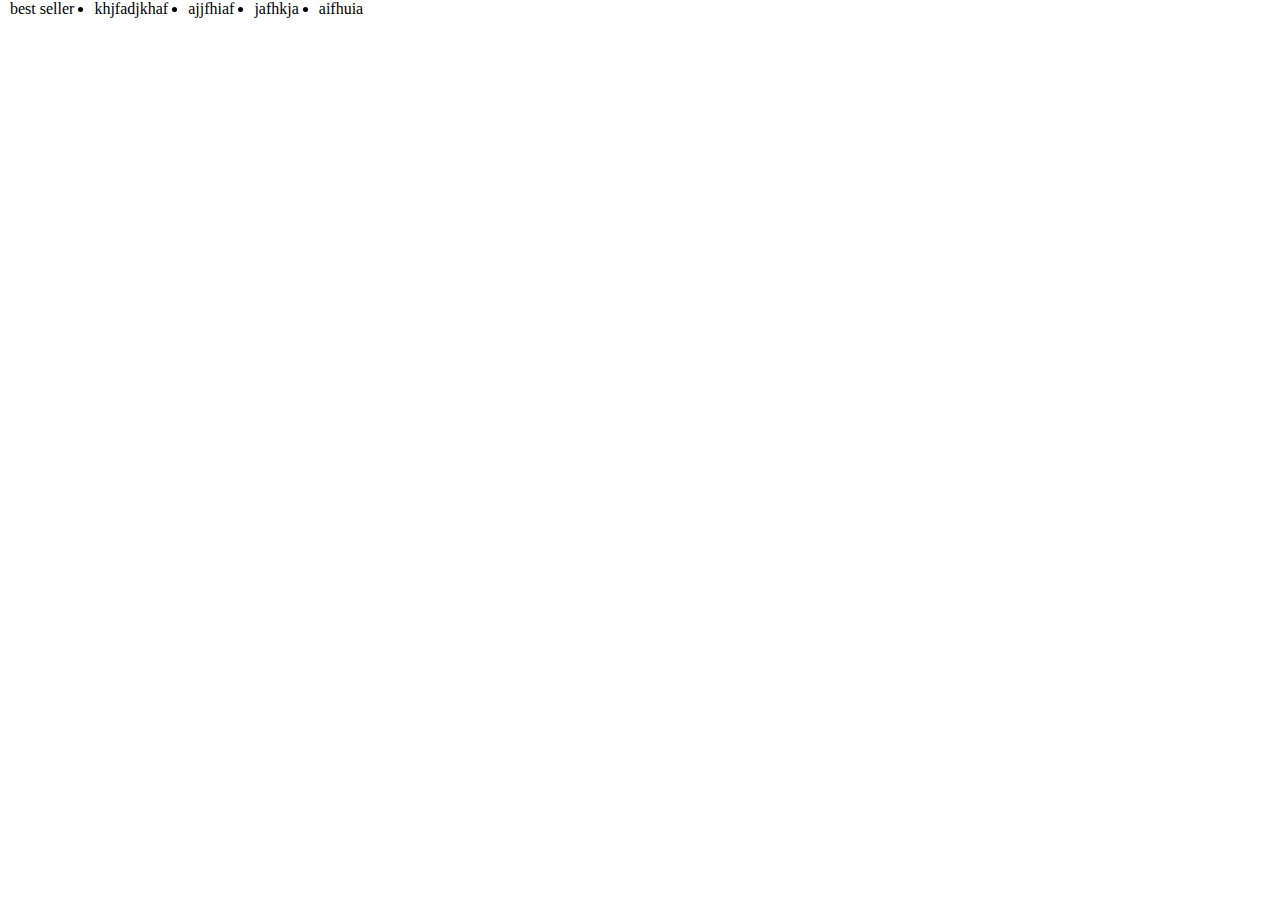
<file: arun/index.html>
<!doctype html>
<html>
<html>
    <head>
		<meta charset="UTF-8">
	    <meta name="viewport" content="width=device-width, initial-scale=1.0">
		<title>color_changer</title>
		<link rel="stylesheet" href="css/style.css">
	</head>
	<body>
		<ul class="nav">
			<li id="best"><a>best seller</a>
				<ul id="inner">
					<li>jkafjk</li>
					<li>ajkfjkfa</li>
					<li>ahfhaf</li>
					<li>afjiufau</li>
				</ul>
			</li>
			<li>khjfadjkhaf</li>
			<li>ajjfhiaf</li>
			<li>jafhkja</li>
			<li>aifhuia</li>
		</ul>
		<script src="js/script.js"></script>
	</body>
</html>
</file>
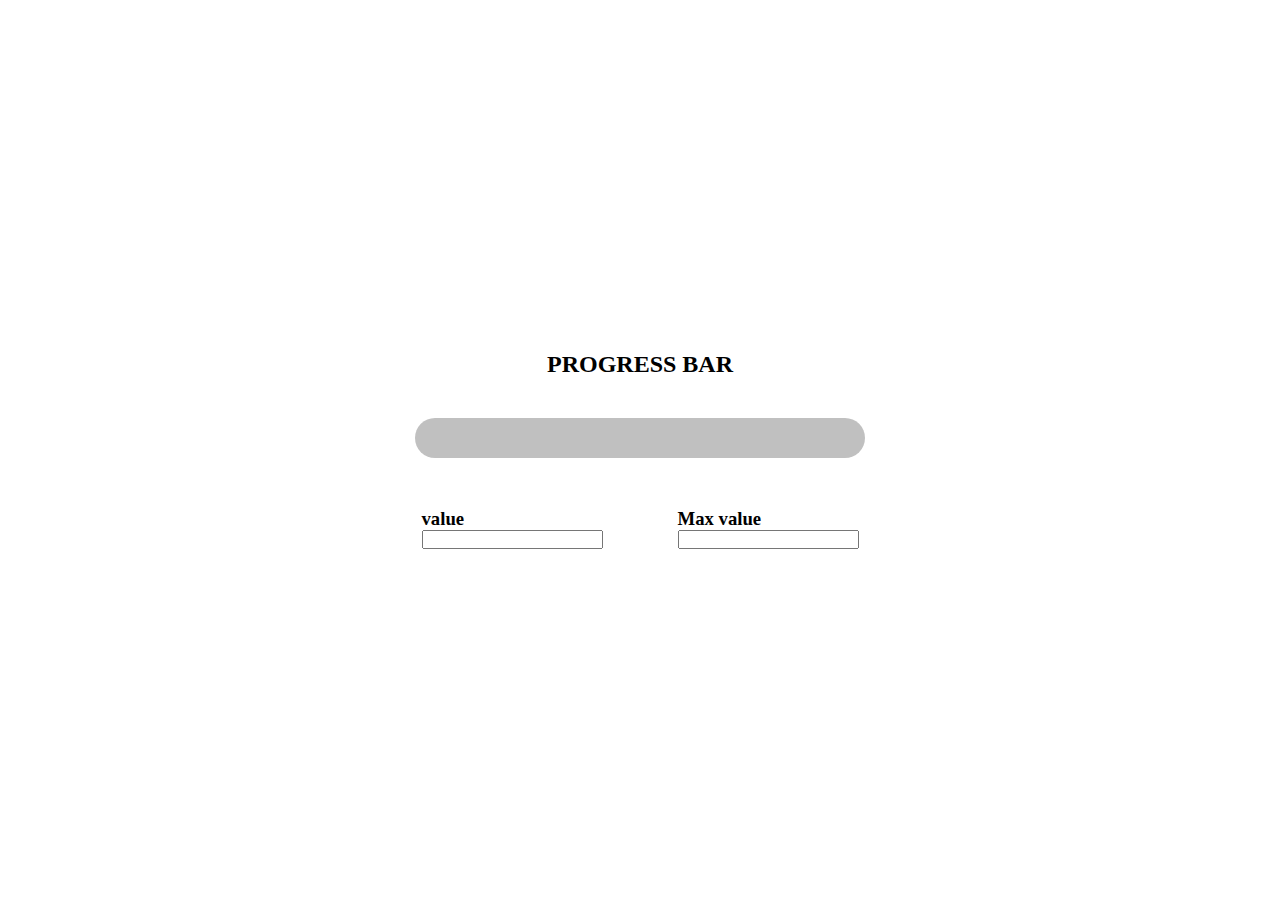
<file: js06-progess bar/index.html>
<!doctype html>
<html>
<html>
    <head>
		<meta charset="UTF-8">
	    <meta name="viewport" content="width=device-width, initial-scale=1.0">
		<title>progress bsr</title>
		<link rel="styleSheet" href="css/style.css">
	</head>
	<body>
	<div class="main">
		<h2>Progress Bar</h2>
		<div class="progress-container d-flex">
			<div class="progress">
				<div class="progress-bar"></div>
			</div>
		</div>
		<div class="input-container d-flex">
			<div>
				<h3>value</h3>
				<input class="input" type="number">
			</div>
			<div>
				<h3>Max value</h3>
				<input class="max-input" type="number">
			</div>
		</div>
	</div>
		<script src="js/script.js"></script>
	</body>
</html>
</file>
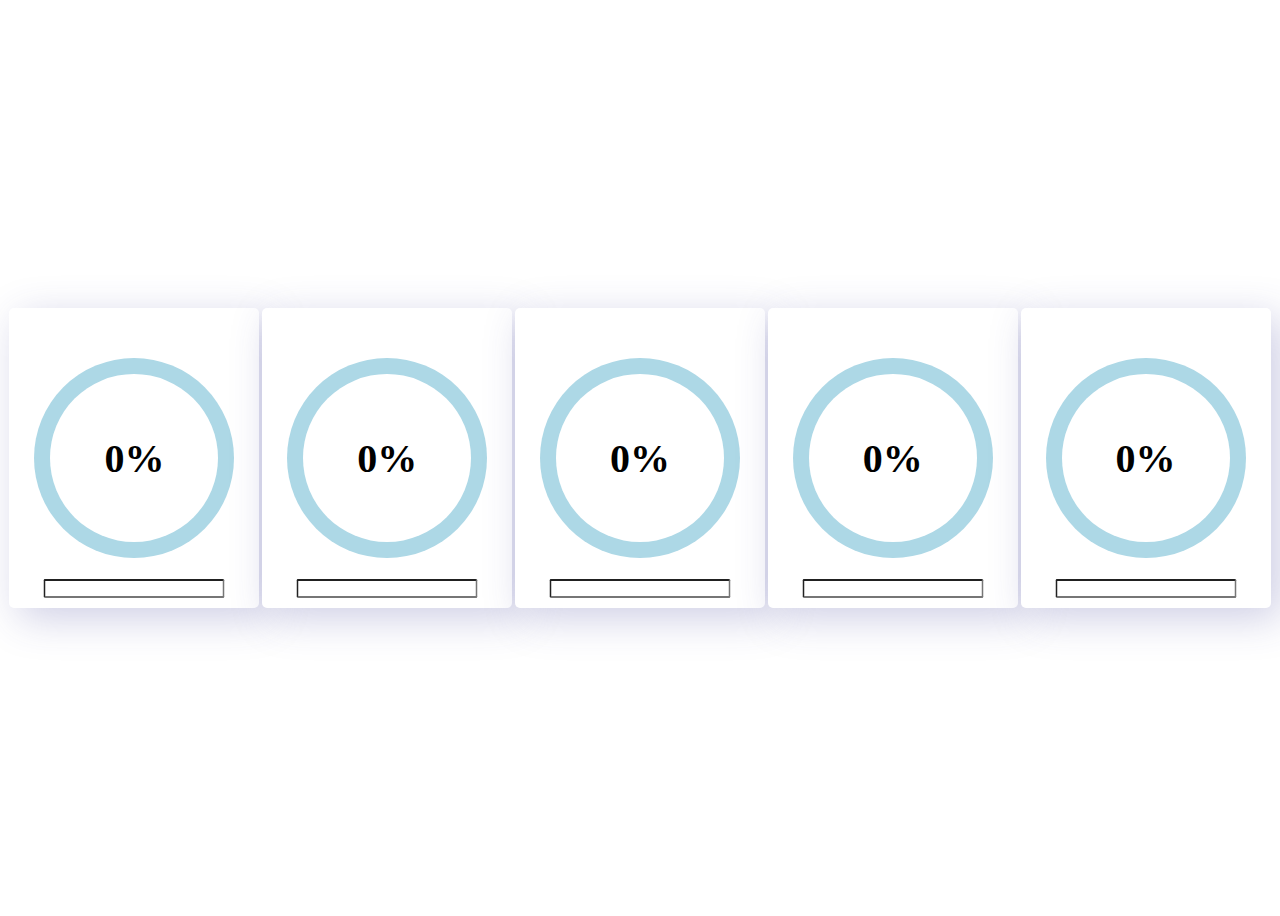
<file: js08-circle-progress_bar/index.html>
<!doctype html>
<html>
<html>
    <head>
		<meta charset="UTF-8">
	    <meta name="viewport" content="width=device-width, initial-scale=1.0">
		<title>circle-bar</title>
		<link rel="stylesheet" href="css/style.css">
	</head>
	<body>
		<div class="main">
			<div>
				<div class="container">
					<div id="circular-progress-1" class="circular-progress">
						<div id="value-container-1" class="value-container">0%</div>
					</div>
				</div>
				<input id="input1" class="input" type="number">
			</div>
			<div>
				<div class="container">
					<div id="circular-progress-2" class="circular-progress">
						<div id="value-container-2" class="value-container">0%</div>
					</div>
				</div>
				<input id="input2" class="input" type="number">
			</div>
			<div>
				<div class="container">
					<div id="circular-progress-3" class="circular-progress">
						<div id="value-container-3" class="value-container">0%</div>
					</div>
				</div>
				<input id="input3" class="input" type="number">
			</div>
			<div>
				<div class="container">
					<div id="circular-progress-4" class="circular-progress">
						<div id="value-container-4" class="value-container">0%</div>
					</div>
				</div>
				<input id="input4" class="input" type="number">
			</div>
			<div>
				<div class="container">
					<div id="circular-progress-5" class="circular-progress">
						<div id="value-container-5" class="value-container">0%</div>
					</div>
				</div>
				<input id="input5" class="input" type="number">
			</div>
		</div>
		<script src="js/script.js"></script>
	</body>
</html>
</file>
<file: arun/css/style.css>
*{
    padding: 0;
    margin: 0;
    box-sizing: border-box;
}
.nav{
    display: flex;
}
.nav>li{
    margin: 0 10px;
}
#inner{
    display: none;
}
#best:hover #inner{
    display: block;
}
</file>
<file: js06-progess bar/css/style.css>
*{
	margin:0;
	padding:0;
	box-sizing:border-box;
}
body{
	height:100vh;
	display:flex;
	justify-content:center;
	align-items:center;
}
.main{
	width:40%;
}
.d-flex{
	display:flex;
	justify-content:center;
}
.progress-container{
	margin:0 0 50px 0;
}
.progress{
	width:450px;
	height:40px;
	background-color:#7777;
	border-radius:20px;
	overflow:hidden;
}
.main > h2{
	text-align:center;
	margin-bottom:40px;
	text-transform:uppercase;
}
.progress .progress-bar{
	display:flex;
	justify-content:center;
	align-items:center;
	background-image: linear-gradient(to left, blue,blue);
	height:100%;
	width:0;
	border-radius:20px;
	transition:1s ease 0.3s;
	color:#fff;
	box-shadow:0 5px 5px -6px #0546e0, 0 3px 7px #1172f9;
}
.input-container{
	display:flex;
	justify-content:space-around;
}
</file>
<file: js08-circle-progress_bar/css/style.css>
*{
	padding:0;
	margin::0;
	box-sizing:border-box;
}
.main{
	display:flex;
	align-items:center;
	justify-content:space-around;
	height:100vh;
}
.main > div{
	position:relative;
}
.input{
	position:absolute;
	bottom:10px;
	left:50%;
	transform:translateX(-50%);
}
.container{
	height:300px;
	width:250px;
	background-color:#ffffff;
	border-radius:5px;
	box-shadow:10px 10px 40px rgba(60, 60, 150, 0.25);
	display:flex;
	align-items:center;
	justify-content:center;
}
.circular-progress{
	position:relative;
	width:200px;
	height:200px;
	background-color:lightblue;
	border-radius:50%;
	display:flex;
	align-items:center;
	justify-content:center;
}
.circular-progress:before{
	content:"";
	position:absolute;
	height:84%;
	width:84%;
	background-color:#ffffff;
	border-radius:50%;	
}
.value-container{
	color:black;
	font-size:2.5rem;
	font-weight:bold;
	z-index:2;
}
.input-container{
	position:absolute;
	bottom:10px;
}
.input{
	border-radius:2px;
}
</file>
